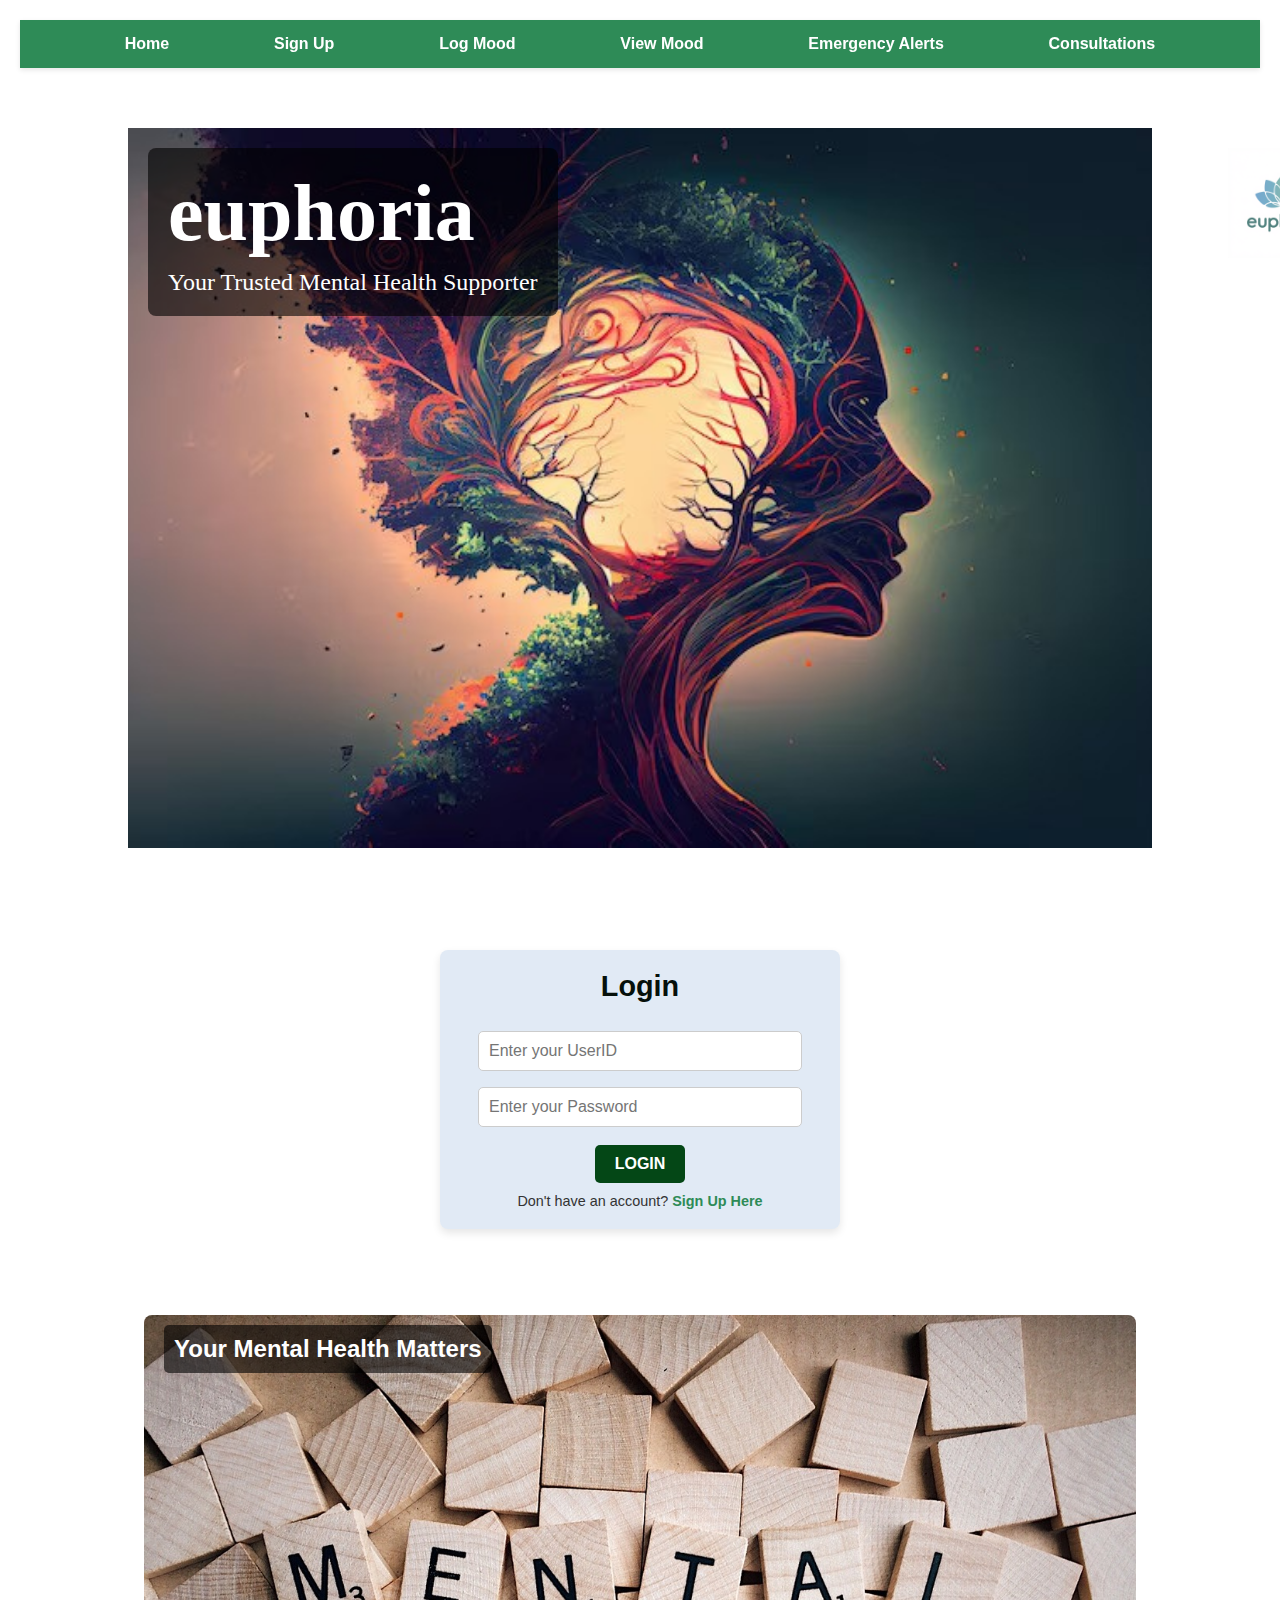
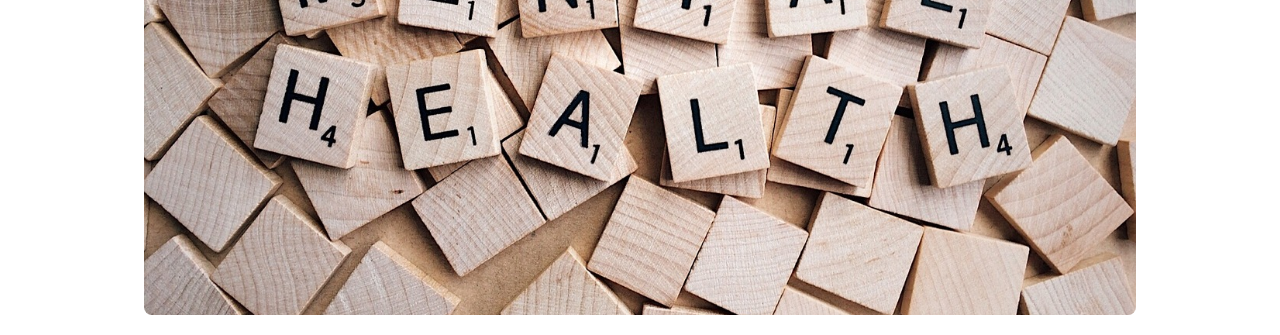
<file: index.html>
<!DOCTYPE html>
<html lang="en">
<head>
  <meta charset="UTF-8">
  <meta name="viewport" content="width=device-width, initial-scale=1.0">
  <title>Mental Health Supporter Web</title>
  <link rel="stylesheet" href="index.css">
</head>
<body>

  <!-- Navigation Bar -->
  <nav class="navbar">
    <ul>
      <li><a href="index.html">Home</a></li>
      <li><a href="signup.php">Sign Up</a></li>
      <li><a href="mood.html">Log Mood</a></li>
      <li><a href="Vmood.html">View Mood</a></li>
      <li><a href="alerts.html">Emergency Alerts</a></li>
      <li><a href="consultation.html">Consultations</a></li>
    </ul>
  </nav>

  <!-- Intro Section with Full-Screen Image and Text Overlay -->
  <section class="intro-section">

      <img src="logo1.png" alt="Euphoria Logo" class="logo-overlay">

    <div class="intro-text">
      <h1>euphoria</h1>
      <h2>Your Trusted Mental Health Supporter</h2>
    </div>
  </section>

  <br>
  <br>
  <br>
  <br>
 
 <!-- Login Section -->
 <div id="login" class="login-section">
  <h2>Login</h2>
  <form id="loginForm" action="login.php" method="POST">
    <input type="text" name="userID" id="loginUserID" placeholder="Enter your UserID" required>
      <input type="password" name="password" id="loginPassword" placeholder="Enter your Password" required>
      <div id="error-message" style="color: red; margin-top: 10px;">
          <?php if (isset($_GET['error'])) echo htmlspecialchars($_GET['error'], ENT_QUOTES, 'UTF-8'); ?>
      </div>
      <button type="submit" class="login-button">LOGIN</button>
</form>
    <p>Don't have an account? <a href="../SignUp/signUp.html">Sign Up Here</a></p>
  </div>
  
<br>
<br>
  <!-- Slideshow Section -->
  <div class="slideshow-container">
    <div class="slide fade">
      <img src="slide1.jpg" class="slide-image" alt="Mental Health Awareness 1">
      <div class="text-overlay">
        <h2>Your Mental Health Matters</h2>
      </div>
    </div>
    <div class="slide fade">
      <img src="slide2.jpg" class="slide-image" alt="Mental Health Awareness 2">
      <div class="text-overlay">
        <h2>Your Life is Precious to Us!</h2>
      </div>
    </div>
    <div class="slide fade">
      <img src="slide3.jpg" class="slide-image" alt="Mental Health Awareness 3">
      <div class="text-overlay">
        <h2>We Are Ready to Offer a Hand</h2>
      </div>
    </div>
  </div>



  <!-- Slideshow JavaScript -->
  <script>
    let slideIndex = 0;
    showSlides();

    function showSlides() {
      let slides = document.getElementsByClassName("slide");
      for (let i = 0; i < slides.length; i++) {
        slides[i].style.display = "none";
      }
      slideIndex++;
      if (slideIndex > slides.length) { slideIndex = 1 }
      slides[slideIndex - 1].style.display = "block";
      setTimeout(showSlides, 3000); // Change image every 3 seconds
    }
  </script>


</body>
</html>
</file>
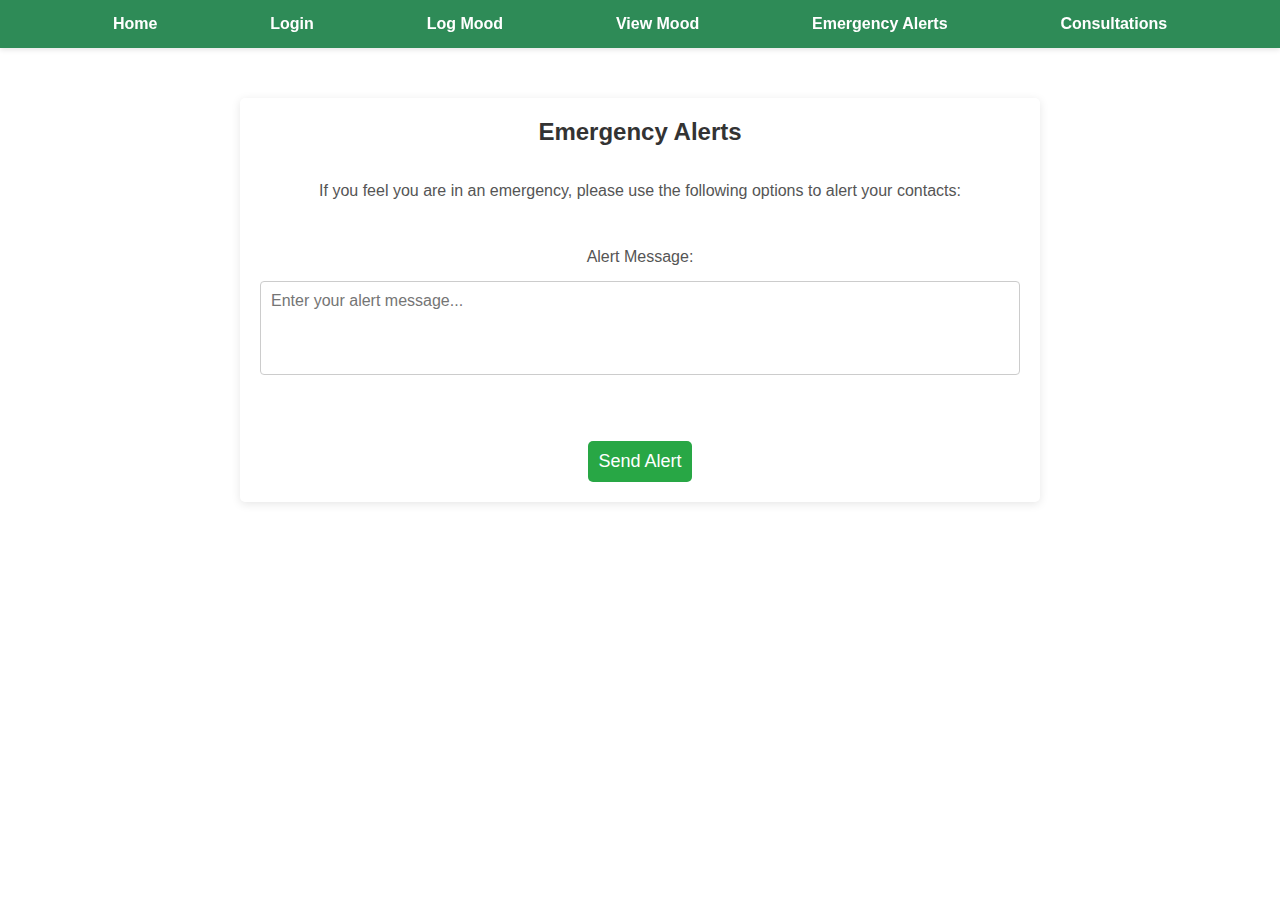
<file: alerts.html>
<!DOCTYPE html>
<html lang="en">
<head>
  <meta charset="UTF-8">
  <meta name="viewport" content="width=device-width, initial-scale=1.0">
  <title>Emergency Alerts</title>
  <link rel="stylesheet" href="alerts.css"> <!-- Ensure this path is correct -->
</head>
<body>

  <!-- Navigation Bar -->
  <nav class="navbar">
    <ul>
      <li><a href="index.html">Home</a></li>
      <li><a href="login.html">Login</a></li>
      <li><a href="mood.html">Log Mood</a></li>
      <li><a href="Vmood.html">View Mood</a></li>
      <li><a href="alerts.html">Emergency Alerts</a></li>
      <li><a href="consultation.html">Consultations</a></li>
    </ul>
  </nav>

  <img src="logo1.png" alt="Euphoria Logo" class="logo-overlay">

  <!-- Emergency Alerts Section -->
  <div class="alerts-container">
    <h2>Emergency Alerts</h2>
    <br>
    <br>
    <p>If you feel you are in an emergency, please use the following options to alert your contacts:</p>
    <br>
    
    <form id="alertForm">
      <label for="alertMessage">Alert Message:</label>
      <textarea id="alertMessage" rows="4" placeholder="Enter your alert message..." required></textarea>
      <br><br>
      <button type="submit" class="alert-button">Send Alert</button>
    </form>

    <div id="alertResponse" class="alert-response"></div>
  </div>

  <script src="alerts.js"></script>

</body>
</html>
</file>
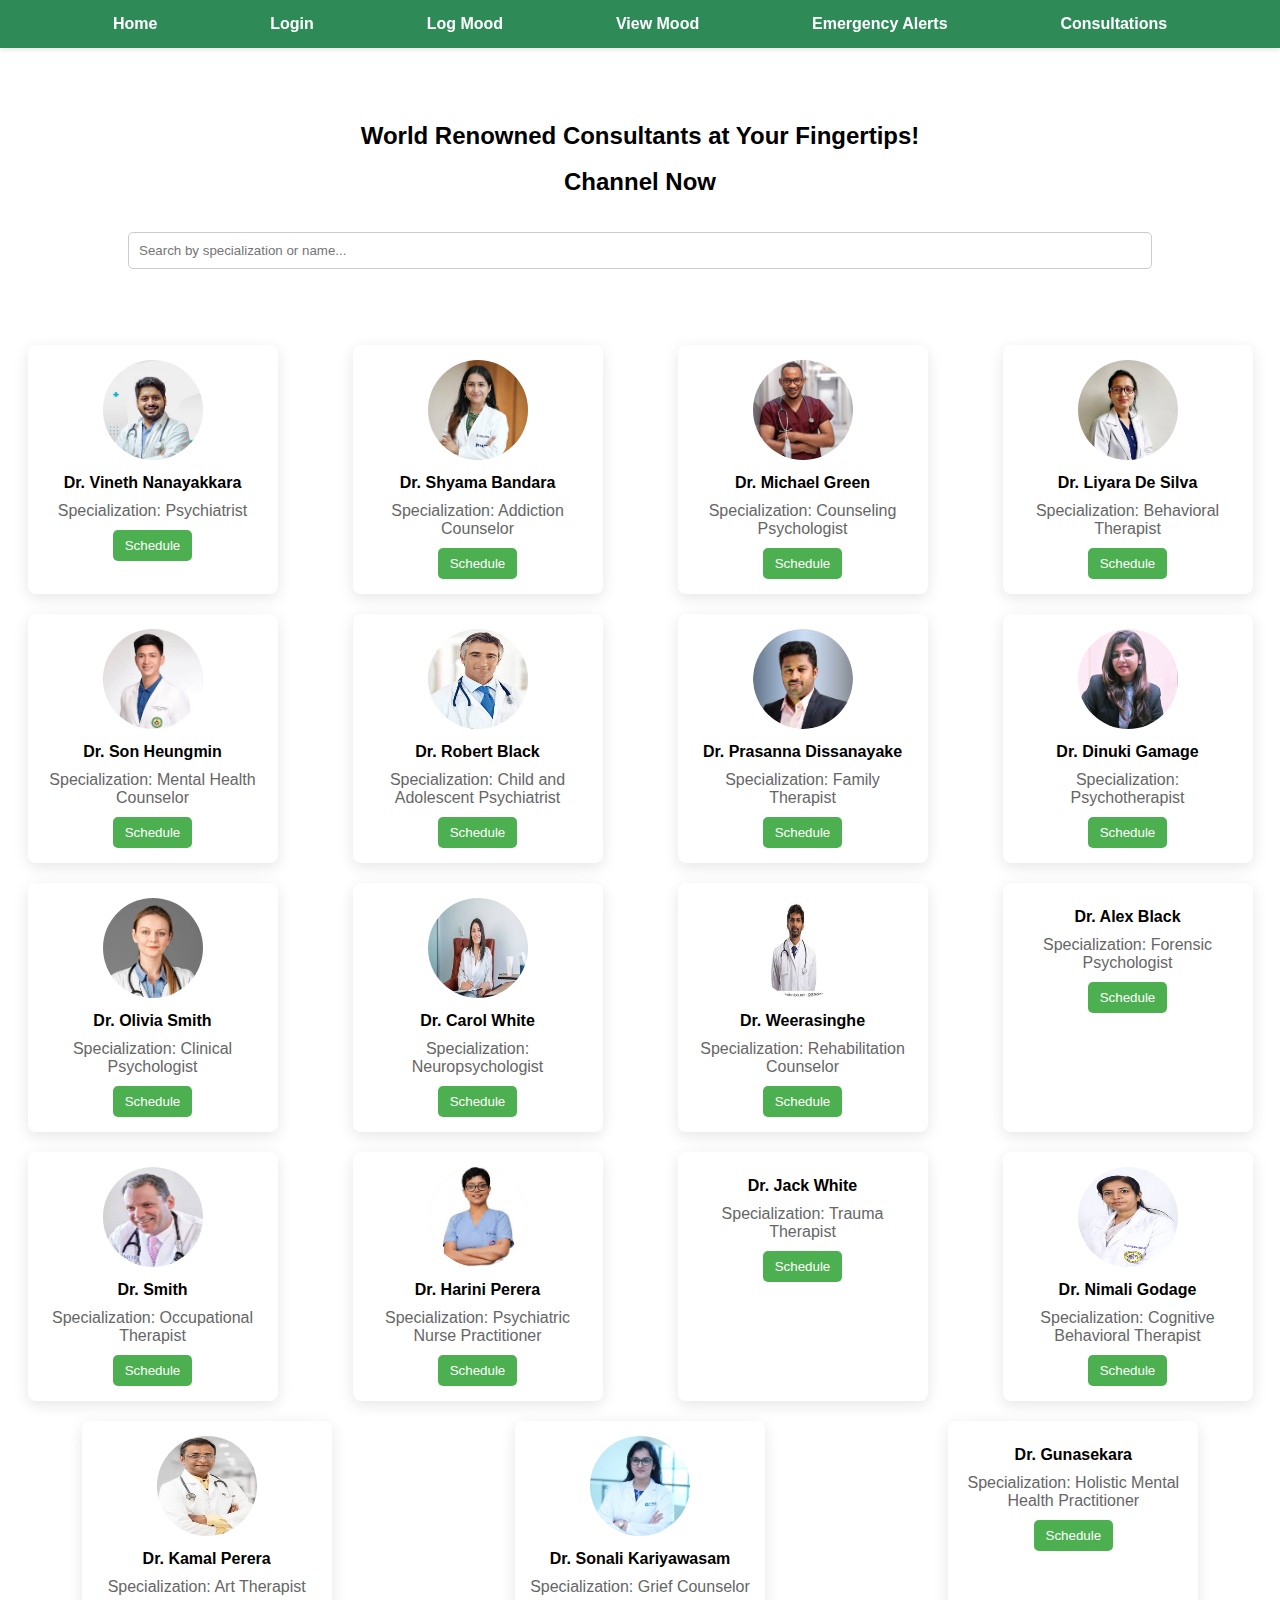
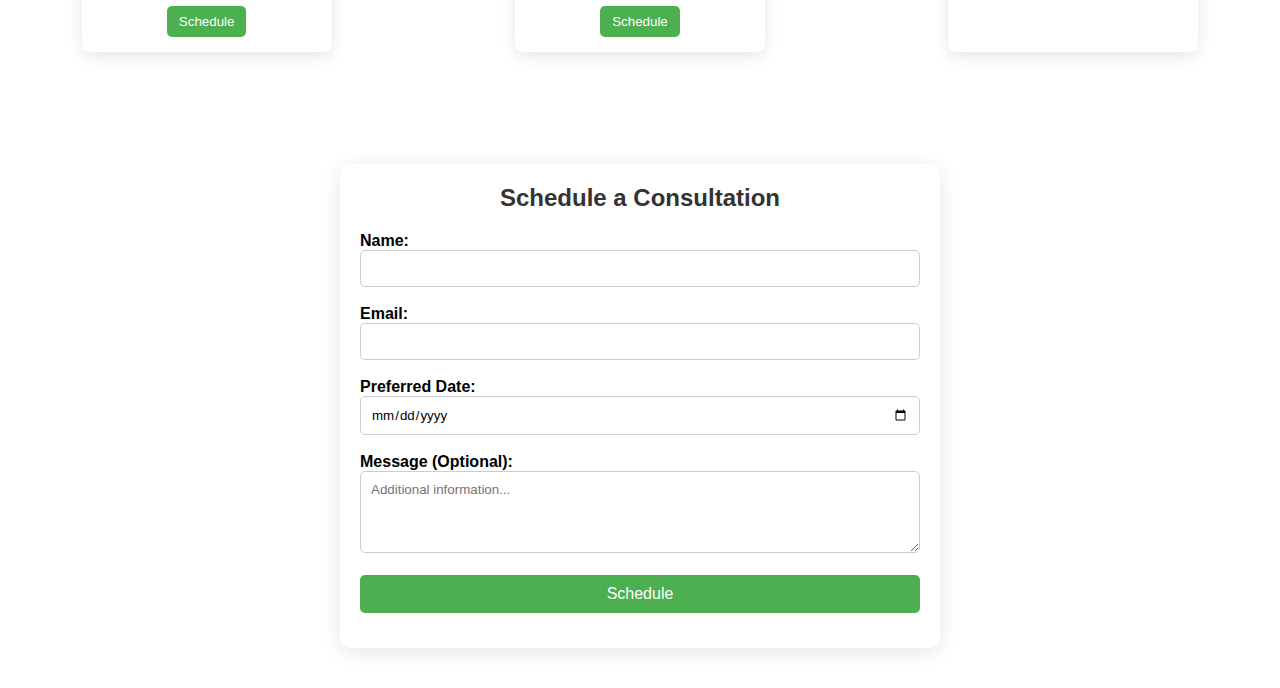
<file: consultation.html>
<!DOCTYPE html>
<html lang="en">
<head>
  <meta charset="UTF-8">
  <meta name="viewport" content="width=device-width, initial-scale=1.0">
  <title>Consultations</title>
  <link rel="stylesheet" href="consultation.css"> <!-- Ensure this path is correct -->
</head>
<body>

  <!-- Navigation Bar -->
  <nav class="navbar">
    <ul>
      <li><a href="index.html">Home</a></li>
      <li><a href="login.html">Login</a></li>
      <li><a href="mood.html">Log Mood</a></li>
      <li><a href="Vmood.html">View Mood</a></li>
      <li><a href="alerts.html">Emergency Alerts</a></li>
      <li><a href="consultation.html">Consultations</a></li>
    </ul>
  </nav>

  <img src="logo1.png" alt="Euphoria Logo" class="logo-overlay">

  <br>
  <br>
  <br>

  <div class="doctor-search-container">
    <h2>World Renowned Consultants at Your Fingertips!</h2>
    <br>
    <h2>Channel Now</h2>
    <br>
    <br>
    <input type="text" id="doctorSearch" placeholder="Search by specialization or name...">
  </div>

  <br>
  <br>
  <div class="doctor-profiles">
    <div class="doctor-card" data-specialization="Psychiatrist" data-name="Dr. Vineth Nanayakkara">
      <img src="doctor1.jpg" alt="Dr. Vineth Nanayakkara" class="doctor-photo">
      <h4>Dr. Vineth Nanayakkara</h4>
      <p>Specialization: Psychiatrist</p>
      <button onclick="scheduleDoctor('Dr. Vineth Nanayakkara')">Schedule</button>
    </div>

    <div class="doctor-card" data-specialization="Addiction Counselor" data-name="Dr. Shyama Bandara">
      <img src="doctor9.jpg" alt="Dr. Shyama Bandara" class="doctor-photo">
      <h4>Dr. Shyama Bandara</h4>
      <p>Specialization: Addiction Counselor</p>
      <button onclick="scheduleDoctor('Dr. Shyama Bandara')">Schedule</button>
    </div>
    
    <div class="doctor-card" data-specialization="Counseling Psychologist" data-name="Dr. Michael Green">
      <img src="doctor3.jpg" alt="Dr. Michael Green" class="doctor-photo">
      <h4>Dr. Michael Green</h4>
      <p>Specialization: Counseling Psychologist</p>
      <button onclick="scheduleDoctor('Dr. Michael Green')">Schedule</button>
    </div>
    
    <div class="doctor-card" data-specialization="Behavioral Therapist" data-name="Dr. Liyara De Silva">
      <img src="doctor6.jpg" alt="Dr. Liyara De Silva" class="doctor-photo">
      <h4>Dr. Liyara De Silva</h4>
      <p>Specialization: Behavioral Therapist</p>
      <button onclick="scheduleDoctor('Dr. Liyara De Silva')">Schedule</button>
    </div>
   
    <div class="doctor-card" data-specialization="Mental Health Counselor" data-name="Dr. Son Hyungmin">
      <img src="doctor5.jpg" alt="Dr. Son Hyungmin" class="doctor-photo">
      <h4>Dr. Son Heungmin</h4>
      <p>Specialization: Mental Health Counselor</p>
      <button onclick="scheduleDoctor('Dr. Son Hyungmin')">Schedule</button>
    </div>
    
    <div class="doctor-card" data-specialization="Child and Adolescent Psychiatrist" data-name="Dr. Robert Black">
      <img src="doctor8.jpg" alt="Dr. Robert Black" class="doctor-photo">
      <h4>Dr. Robert Black</h4>
      <p>Specialization: Child and Adolescent Psychiatrist</p>
      <button onclick="scheduleDoctor('Dr. Robert Black')">Schedule</button>
    </div>
    
    <div class="doctor-card" data-specialization="Family Therapist" data-name="Dr. Prasanna Dissanayake">
      <img src="doctor7.jpg" alt="Dr. Prasanna Dissanayake" class="doctor-photo">
      <h4>Dr. Prasanna Dissanayake</h4>
      <p>Specialization: Family Therapist</p>
      <button onclick="scheduleDoctor('Dr. Prasanna Dissanayake')">Schedule</button>
    </div>

    <div class="doctor-card" data-specialization="Psychotherapist" data-name="Dr. Dinuki Gamage">
      <img src="doctor4.jpg" alt="Dr. Dinuki Gamage" class="doctor-photo">
      <h4>Dr. Dinuki Gamage</h4>
      <p>Specialization: Psychotherapist</p>
      <button onclick="scheduleDoctor('Dr. Dinuki Gamage')">Schedule</button>
    </div>

    <div class="doctor-card" data-specialization="Clinical Psychologist" data-name="Dr. Olivia Smith">
      <img src="doctor2.jpg" alt="Dr. Olivia Smith" class="doctor-photo">
      <h4>Dr. Olivia Smith</h4>
      <p>Specialization: Clinical Psychologist</p>
      <button onclick="scheduleDoctor('Dr. Olivia Smith')">Schedule</button>
    </div>
    
    <div class="doctor-card" data-specialization="Neuropsychologist" data-name="Dr. Carol White">
      <img src="doctor10.jpg" alt="Dr. Carol White" class="doctor-photo">
      <h4>Dr. Carol White</h4>
      <p>Specialization: Neuropsychologist</p>
      <button onclick="scheduleDoctor('Dr. Carol White')">Schedule</button>
    </div>
    
    <div class="doctor-card" data-specialization="Rehabilitation Counselor" data-name="Dr. Weerasinghe">
      <img src="doctor11.jpg" alt="Dr. Weerasinghe" class="doctor-photo">
      <h4>Dr. Weerasinghe</h4>
      <p>Specialization: Rehabilitation Counselor</p>
      <button onclick="scheduleDoctor('Dr. Weerasinghe')">Schedule</button>
    </div>
    
    <div class="doctor-card" data-specialization="Forensic Psychologist" data-name="Dr. Alex Black">
      <h4>Dr. Alex Black</h4>
      <p>Specialization: Forensic Psychologist</p>
      <button onclick="scheduleDoctor('Dr. Alex Black')">Schedule</button>
    </div>
    
    <div class="doctor-card" data-specialization="Occupational Therapist" data-name="Dr. Smith">
      <img src="doctor13.jpg" alt="Dr. Smith" class="doctor-photo">
      <h4>Dr. Smith</h4>
      <p>Specialization: Occupational Therapist</p>
      <button onclick="scheduleDoctor('Dr. Smith')">Schedule</button>
    </div>
    
    <div class="doctor-card" data-specialization="Psychiatric Nurse Practitioner" data-name="Dr. Harini Perera">
      <img src="doctor14.jpg" alt="Dr. Harini Perera" class="doctor-photo">
      <h4>Dr. Harini Perera</h4>
      <p>Specialization: Psychiatric Nurse Practitioner</p>
      <button onclick="scheduleDoctor('Dr. Harini Perera')">Schedule</button>
    </div>
    
    <div class="doctor-card" data-specialization="Trauma Therapist" data-name="Dr. Jack White">
      <h4>Dr. Jack White</h4>
      <p>Specialization: Trauma Therapist</p>
      <button onclick="scheduleDoctor('Dr. Jack White')">Schedule</button>
    </div>
    
    <div class="doctor-card" data-specialization="Cognitive Behavioral Therapist" data-name="Dr. Nimali Godage">
      <img src="doctor16.jpg" alt="Dr. Nimali Godage" class="doctor-photo">
      <h4>Dr. Nimali Godage</h4>
      <p>Specialization: Cognitive Behavioral Therapist</p>
      <button onclick="scheduleDoctor('Dr. Nimali Godage')">Schedule</button>
    </div>
    
    <div class="doctor-card" data-specialization="Art Therapist" data-name="Dr. Kamal Perera">
      <img src="doctor17.jpg" alt="Dr. Kamal Perera" class="doctor-photo">
      <h4>Dr. Kamal Perera</h4>
      <p>Specialization: Art Therapist</p>
      <button onclick="scheduleDoctor('Dr. Kamal Perera')">Schedule</button>
    </div>
    
    <div class="doctor-card" data-specialization="Grief Counselor" data-name="Dr. Sonali Kariyawasam">
      <img src="doctor19.jpg" alt="Dr. Sonali Kariyawasam" class="doctor-photo">
      <h4>Dr. Sonali Kariyawasam</h4>
      <p>Specialization: Grief Counselor</p>
      <button onclick="scheduleDoctor('Dr. Sonali Kariyawasam')">Schedule</button>
    </div>
    
    <div class="doctor-card" data-specialization="Holistic Mental Health Practitioner" data-name="Dr. Gunasekara">
      <h4>Dr. Gunasekara</h4>
      <p>Specialization: Holistic Mental Health Practitioner</p>
      <button onclick="scheduleDoctor('Dr. Gunasekara')">Schedule</button>
    </div>
    
  </div>

  <br>
  <br>
  <br>
  <br>

  <!-- Consultations Section -->
  <div class="consultation-container">
    <h2>Schedule a Consultation</h2>
    <form id="consultationForm">
      <label for="name">Name:</label>
      <input type="text" id="name" required>
      <br><br>
      <label for="email">Email:</label>
      <input type="email" id="email" required>
      <br><br>
      <label for="date">Preferred Date:</label>
      <input type="date" id="date" required>
      <br><br>
      <label for="message">Message (Optional):</label>
      <textarea id="message" rows="4" placeholder="Additional information..."></textarea>
      <br><br>
      <button type="submit" class="consultation-button">Schedule</button>
    </form>

    <div id="consultationResponse" class="consultation-response"></div>
  </div>

  <script src="consultation.js"></script>

</body>
</html>
</file>
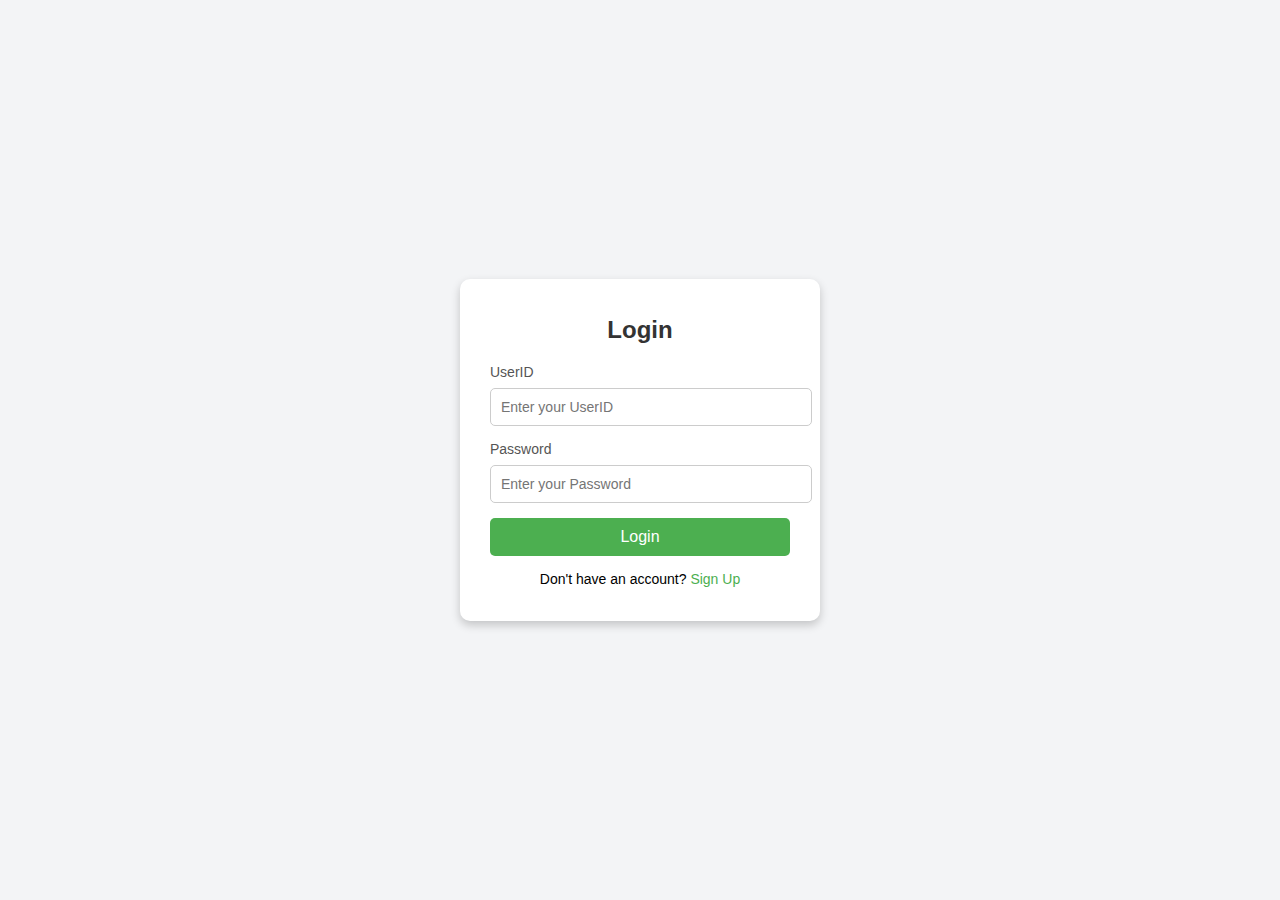
<file: login.html>
<!DOCTYPE html>
<html lang="en">
<head>
  <meta charset="UTF-8">
  <meta name="viewport" content="width=device-width, initial-scale=1.0">
  <title>Login</title>
  <link rel="stylesheet" href="login.css">
</head>
<body>
  <div class="login-container">
    <h1>Login</h1>
    <form action="login.php" method="POST">
      <label for="userID">UserID</label>
      <input type="text" id="userID" name="userID" placeholder="Enter your UserID" required>
      
      <label for="password">Password</label>
      <input type="password" id="password" name="password" placeholder="Enter your Password" required>
      
      <!-- Display error message if there is one -->
      <div id="error-message" style="color: red;">
        <?php if (isset($_GET['error'])) echo htmlspecialchars($_GET['error'], ENT_QUOTES, 'UTF-8'); ?>
      </div>
      
      <button type="submit">Login</button>
    </form>
    <p>Don't have an account? <a href="../SignUp/signup.html">Sign Up</a></p>
  </div>
</body>
</html>
</file>
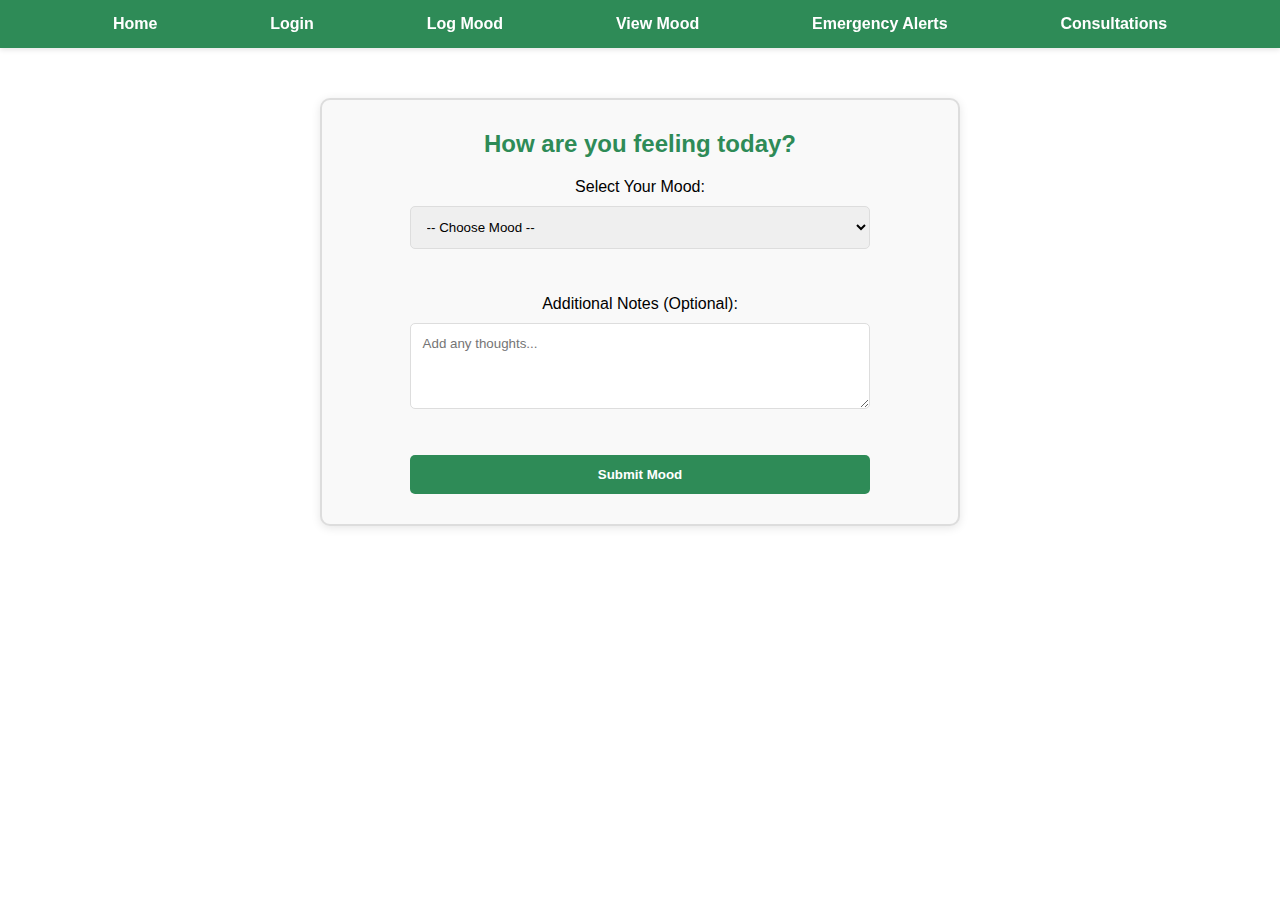
<file: mood.html>
<!DOCTYPE html>
<html lang="en">
<head>
  <meta charset="UTF-8">
  <meta name="viewport" content="width=device-width, initial-scale=1.0">
  <title>Log Mood</title>
  <link rel="stylesheet" href="mood.css">
</head>
<body>

  <!-- Navigation Bar -->
  <nav class="navbar">
    <ul>
      <li><a href="index.html">Home</a></li>
      <li><a href="login.html">Login</a></li>
      <li><a href="mood.html">Log Mood</a></li>
      <li><a href="Vmood.html">View Mood</a></li>
      <li><a href="alerts.html">Emergency Alerts</a></li>
      <li><a href="consultation.html">Consultations</a></li>
    </ul>
  </nav>

  <img src="logo1.png" alt="Euphoria Logo" class="logo-overlay">

  <!-- Log Mood Section -->
  <div class="mood-container">
    <h2>How are you feeling today?</h2>
    <form id="moodForm">
      <label for="mood">Select Your Mood:</label>
      <select id="mood" name="mood" required>
        <option value="">-- Choose Mood --</option>
        <option value="happy">😊 Happy</option>
        <option value="sad">😢 Sad</option>
        <option value="anxious">😰 Anxious</option>
        <option value="angry">😠 Angry</option>
        <option value="neutral">😐 Neutral</option>
      </select>
      <br><br>
      <label for="note">Additional Notes (Optional):</label>
      <textarea id="note" name="note" rows="4" placeholder="Add any thoughts..."></textarea>
      <br><br>
      <button type="submit" class="mood-button">Submit Mood</button>
    </form>
  </div>

  <script src="mood.js"></script>
</body>
</html>
</file>
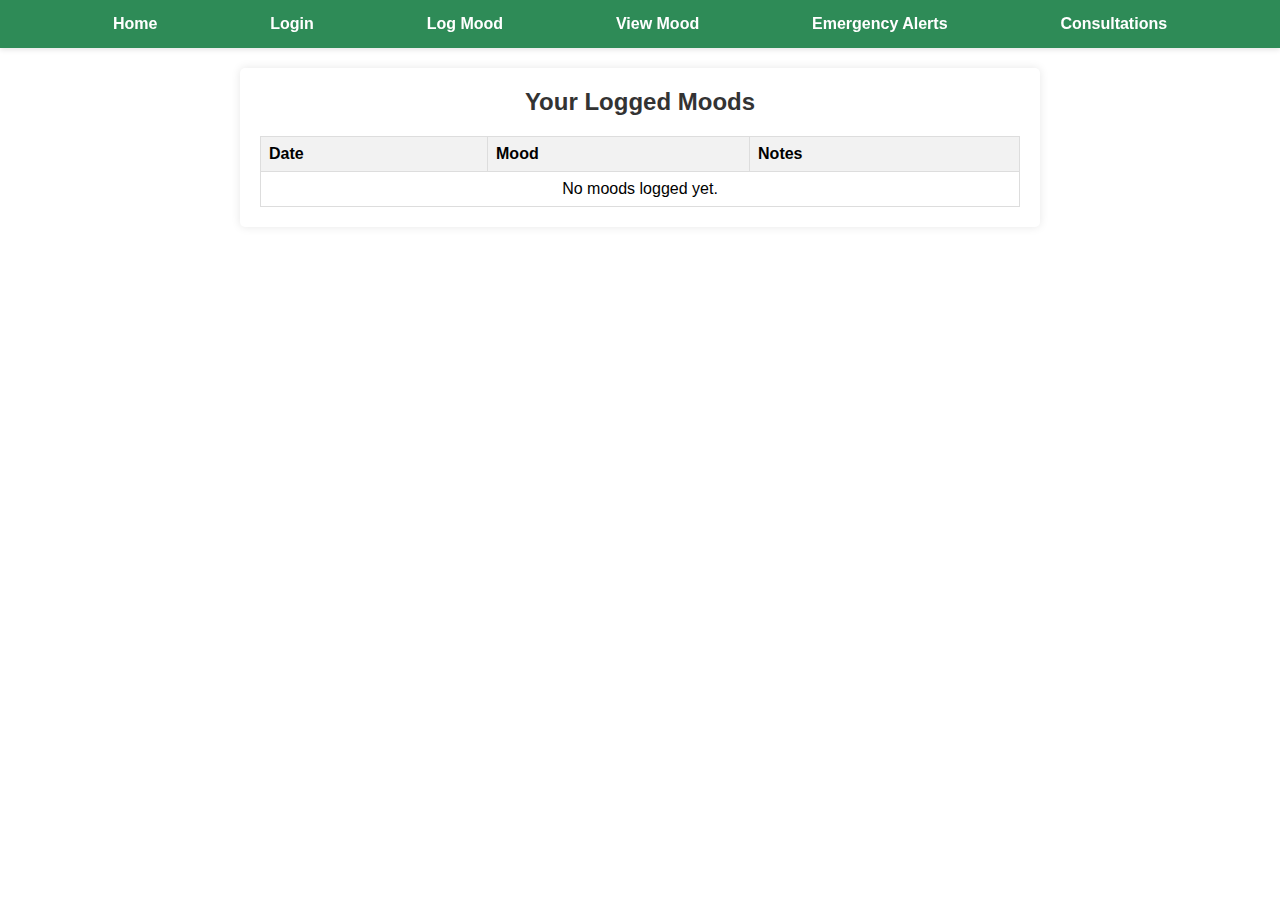
<file: Vmood.html>
<!DOCTYPE html>
<html lang="en">
<head>
  <meta charset="UTF-8">
  <meta name="viewport" content="width=device-width, initial-scale=1.0">
  <title>View Mood</title>
  <link rel="stylesheet" href="Vmood.css"> <!-- Ensure this path is correct -->
</head>
<body>

  <!-- Navigation Bar -->
  <nav class="navbar">
    <ul>
      <li><a href="index.html">Home</a></li>
      <li><a href="login.html">Login</a></li>
      <li><a href="mood.html">Log Mood</a></li>
      <li><a href="Vmood.html">View Mood</a></li>
      <li><a href="alerts.html">Emergency Alerts</a></li>
      <li><a href="consultation.html">Consultations</a></li>
    </ul>
  </nav>

  <img src="logo1.png" alt="Euphoria Logo" class="logo-overlay">

  <!-- View Mood Section -->
  <div class="view-mood-container">
    <h2>Your Logged Moods</h2>

    <table class="mood-table">
      <thead>
        <tr>
          <th>Date</th>
          <th>Mood</th>
          <th>Notes</th>
        </tr>
      </thead>
      <tbody id="moodData">
        <!-- JavaScript will populate this section -->
      </tbody>
    </table>
  </div>

  <script>
    // Sample data: Replace this with data from your backend or local storage.
    const moods = []; // Change this to an empty array to simulate no logged moods

    // Dynamically add rows to the table.
    const moodData = document.getElementById('moodData');

    if (moods.length === 0) {
        const row = document.createElement('tr');
        const emptyCell = document.createElement('td');
        emptyCell.colSpan = 3; // Span across all columns
        emptyCell.textContent = 'No moods logged yet.';
        emptyCell.style.textAlign = 'center'; // Center the text
        row.appendChild(emptyCell);
        moodData.appendChild(row);
    } else {
        moods.forEach(entry => {
            const row = document.createElement('tr');

            const dateCell = document.createElement('td');
            dateCell.textContent = entry.date;

            const moodCell = document.createElement('td');
            moodCell.textContent = entry.mood;

            const notesCell = document.createElement('td');
            notesCell.textContent = entry.notes || 'No notes provided';

            row.appendChild(dateCell);
            row.appendChild(moodCell);
            row.appendChild(notesCell);

            moodData.appendChild(row);
        });
    }
  </script>

</body>
</html>
</file>
<file: alerts.css>
*{
    margin: 0;
    padding: 0;
    box-sizing: border-box;
    font-family: 'Arial', sans-serif;
  }

.navbar {
    background-color: #2E8B57; /* Green background */
    padding: 15px;
    display: flex;
    justify-content: space-around;
    align-items: center;
    position: sticky;
    top: 0;
    z-index: 100;
    box-shadow: 0 2px 5px rgba(0, 0, 0, 0.1);
  }
  
  .navbar ul {
    list-style: none;
    display: flex;
    width: 100%;
    justify-content: space-evenly;
  }
  
  .navbar a {
    color: white;
    text-decoration: none;
    padding: 10px 15px;
    font-weight: bold;
    border-radius: 5px;
  }
  
  .navbar a:hover {
    background-color: #3CB371;
  }

  .logo-overlay {
    position: absolute;
    top: 50px; /* Adjust vertical positioning */
    left: 1400px; /* Adjust horizontal positioning */
    height: 110px; /* Adjust logo size */
    width: auto; /* Maintain aspect ratio */
  }

  .alerts-container {
    max-width: 800px;
    margin: 50px auto; /* Center the container */
    padding: 20px;
    background-color: white;
    border-radius: 5px;
    box-shadow: 0 2px 10px rgba(0, 0, 0, 0.1);
    display: flex;
    flex-direction: column; /* Stack elements vertically */
    align-items: stretch; /* Stretch children to fill the container */
}

h2 {
    text-align: center;
    color: #333;
}

p {
    text-align: center;
    color: #555;
    margin-bottom: 20px;
}

label {
    margin: 10px 0;
    display: block;
    color: #555;
}

textarea {
    width: 100%;
    padding: 10px;
    margin: 5px 0 20px;
    border: 1px solid #ccc;
    border-radius: 4px;
    font-size: 16px;
    resize: none; /* Prevent resizing */
}

textarea:focus {
    border-color: #007BFF;
    outline: none;
}

/* Centering the button */
#alertForm {
    display: flex;
    flex-direction: column; /* Stack elements vertically */
    align-items: center; /* Center horizontally */
}

.alert-button {
    padding: 10px;
    background-color: #28a745; /* Green button for alerts */
    color: white;
    border: none;
    border-radius: 5px;
    cursor: pointer;
    font-size: 18px;
    margin-top: 10px; /* Optional: add some space above the button */
}

.alert-button:hover {
    background-color: #218838; /* Darker green on hover */
}

.alert-response {
    margin-top: 20px;
    padding: 10px;
    color: #fff;
    border-radius: 5px;
    display: none; /* Hidden by default */
}

/* Responsive Styles */
@media (max-width: 600px) {
    .alerts-container {
        margin: 20px;
        padding: 15px;
    }
}
</file>
<file: consultation.css>
*{
    margin: 0;
    padding: 0;
    box-sizing: border-box;
    font-family: 'Arial', sans-serif;
  }

.navbar {
    background-color: #2E8B57; /* Green background */
    padding: 15px;
    display: flex;
    justify-content: space-around;
    align-items: center;
    position: sticky;
    top: 0;
    z-index: 100;
    box-shadow: 0 2px 5px rgba(0, 0, 0, 0.1);
  }
  
  .navbar ul {
    list-style: none;
    display: flex;
    width: 100%;
    justify-content: space-evenly;
  }
  
  .navbar a {
    color: white;
    text-decoration: none;
    padding: 10px 15px;
    font-weight: bold;
    border-radius: 5px;
  }
  
  .navbar a:hover {
    background-color: #3CB371;
  }

  .logo-overlay {
    position: absolute;
    top: 50px; /* Adjust vertical positioning */
    left: 1400px; /* Adjust horizontal positioning */
    height: 110px; /* Adjust logo size */
    width: auto; /* Maintain aspect ratio */
  }

  .doctor-search-container {
    margin: 20px auto;
    text-align: center;
}

#doctorSearch {
    padding: 10px;
    width: 80%;
    border: 1px solid #ccc;
    border-radius: 5px;
}

.doctor-profiles {
    display: flex;
    flex-wrap: wrap;
    justify-content: space-around;
    gap: 20px;
    margin-top: 20px;
}

.doctor-card {
    width: 250px;
    padding: 15px;
    background-color: #fff;
    border-radius: 8px;
    box-shadow: 0 4px 15px rgba(0, 0, 0, 0.1);
    text-align: center;
}

.doctor-photo {
    width: 100px;
    height: 100px;
    border-radius: 50%;
}

.doctor-card h4 {
    margin: 10px 0;
}

.doctor-card p {
    color: #666;
}

.doctor-card button {
    background-color: #4CAF50;
    color: white;
    border: none;
    border-radius: 5px;
    padding: 8px 12px;
    cursor: pointer;
    margin-top: 10px;
}


  .consultation-container {
    max-width: 600px; /* Limit the width */
    margin: 40px auto; /* Center the container */
    padding: 20px;
    background-color: #fff;
    border-radius: 10px; /* Rounded corners */
    box-shadow: 0 4px 20px rgba(0, 0, 0, 0.1); /* Subtle shadow for depth */
    text-align: left; /* Align text to the left */
}

.consultation-container h2 {
    text-align: center;
    color: #333;
    margin-bottom: 20px; /* Space below heading */
}

.form-group {
    margin-bottom: 15px; /* Space between form elements */
}

label {
    font-weight: bold; /* Bold labels for better readability */
}

input[type="text"],
input[type="email"],
input[type="date"],
textarea {
    width: 100%; /* Full width inputs */
    padding: 10px;
    border: 1px solid #ccc; /* Light border */
    border-radius: 5px; /* Rounded corners */
    box-sizing: border-box; /* Includes padding in width */
    transition: border 0.3s; /* Smooth border transition */
}

input[type="text"]:focus,
input[type="email"]:focus,
input[type="date"]:focus,
textarea:focus {
    border-color: #4CAF50; /* Change border color on focus */
}

.consultation-button {
    background-color: #4CAF50; /* Green */
    color: white;
    padding: 10px 15px;
    border: none;
    border-radius: 5px;
    cursor: pointer;
    width: 100%; /* Full width button */
    font-size: 16px; /* Larger font size */
    transition: background-color 0.3s; /* Smooth transition */
}

.consultation-button:hover {
    background-color: #45a049; /* Darker green */
}

.consultation-response {
    margin-top: 15px;
    text-align: center;
    color: green; /* Set response text color to green */
}
</file>
<file: login.css>
/* General styles */
body {
    margin: 0;
    padding: 0;
    font-family: Arial, sans-serif;
    background-color: #f3f4f6;
    display: flex;
    justify-content: center;
    align-items: center;
    height: 100vh;
  }
  
  /* Container for the login form */
  .login-container {
    background-color: #ffffff;
    padding: 20px 30px;
    border-radius: 10px;
    box-shadow: 0 4px 10px rgba(0, 0, 0, 0.2);
    width: 300px;
    text-align: center;
  }
  
  /* Header */
  .login-container h1 {
    margin-bottom: 20px;
    font-size: 24px;
    color: #333333;
  }
  
  /* Labels */
  .login-container label {
    display: block;
    text-align: left;
    margin-bottom: 8px;
    font-size: 14px;
    color: #555555;
  }
  
  /* Input fields */
  .login-container input {
    width: 100%;
    padding: 10px;
    margin-bottom: 15px;
    border: 1px solid #cccccc;
    border-radius: 5px;
    font-size: 14px;
  }
  
  /* Button */
  .login-container button {
    width: 100%;
    padding: 10px;
    background-color: #4caf50;
    color: #ffffff;
    border: none;
    border-radius: 5px;
    font-size: 16px;
    cursor: pointer;
  }
  
  .login-container button:hover {
    background-color: #45a049;
  }
  
  /* Error message */
  #error-message {
    font-size: 12px;
    text-align: left;
  }
  
  /* Link for sign-up */
  .login-container p {
    margin-top: 15px;
    font-size: 14px;
  }
  
  .login-container a {
    color: #4caf50;
    text-decoration: none;
  }
  
  .login-container a:hover {
    text-decoration: underline;
  }
</file>
<file: mood.css>
/* Mood Page Styling */
.navbar {
  background-color: #2E8B57; /* Green background */
  padding: 15px;
  display: flex;
  justify-content: space-around;
  align-items: center;
  position: sticky;
  top: 0;
  z-index: 100;
  box-shadow: 0 2px 5px rgba(0, 0, 0, 0.1);
}

.navbar ul {
  list-style: none;
  display: flex;
  width: 100%;
  justify-content: space-evenly;
}

.navbar a {
  color: white;
  text-decoration: none;
  padding: 10px 15px;
  font-weight: bold;
  border-radius: 5px;
}

.navbar a:hover {
  background-color: #3CB371;
}

*{
  margin: 0;
  padding: 0;
  box-sizing: border-box;
  font-family: 'Arial', sans-serif;
}

.logo-overlay {
  position: absolute;
  top: 50px; /* Adjust vertical positioning */
  left: 1400px; /* Adjust horizontal positioning */
  height: 110px; /* Adjust logo size */
  width: auto; /* Maintain aspect ratio */
}

.mood-container {
    width: 50%;
    margin: 50px auto;
    padding: 30px;
    background-color: #f9f9f9;
    border-radius: 10px;
    box-shadow: 0 2px 10px rgba(0, 0, 0, 0.1);
    text-align: center;
    border: 2px solid #ddd;
  }
  
  .mood-container h2 {
    margin-bottom: 20px;
    color: #2E8B57;
  }
  
  .mood-container form {
    display: flex;
    flex-direction: column;
    align-items: center;
  }
  
  .mood-container select, 
  .mood-container textarea {
    width: 80%;
    padding: 12px;
    margin: 10px 0;
    border: 1px solid #ddd;
    border-radius: 5px;
  }
  
  .mood-button {
    width: 80%;
    padding: 12px;
    background-color: #2E8B57;
    color: white;
    border: none;
    border-radius: 5px;
    font-weight: bold;
    cursor: pointer;
  }
  
  .mood-button:hover {
    background-color: #3CB371;
  }
  
  /* Responsive Design */
  @media (max-width: 768px) {
    .mood-container {
      width: 80%;
    }
  }
</file>
<file: Vmood.css>
.navbar {
  background-color: #2E8B57; /* Green background */
  padding: 15px;
  display: flex;
  justify-content: space-around;
  align-items: center;
  position: sticky;
  top: 0;
  z-index: 100;
  box-shadow: 0 2px 5px rgba(0, 0, 0, 0.1);
}

.navbar ul {
  list-style: none;
  display: flex;
  width: 100%;
  justify-content: space-evenly;
}

.navbar a {
  color: white;
  text-decoration: none;
  padding: 10px 15px;
  font-weight: bold;
  border-radius: 5px;
}

.navbar a:hover {
  background-color: #3CB371;
}

*{
  margin: 0;
  padding: 0;
  box-sizing: border-box;
  font-family: 'Arial', sans-serif;
}

.logo-overlay {
  position: absolute;
  top: 50px; /* Adjust vertical positioning */
  left: 1400px; /* Adjust horizontal positioning */
  height: 110px; /* Adjust logo size */
  width: auto; /* Maintain aspect ratio */
}

.view-mood-container {
    max-width: 800px;
    margin: 20px auto;
    padding: 20px;
    background-color: #fff;
    border-radius: 5px;
    box-shadow: 0 0 10px rgba(0, 0, 0, 0.1);
}

.view-mood-container h2 {
    text-align: center;
    color: #333;
}

.mood-table {
    width: 100%;
    border-collapse: collapse;
    margin-top: 20px;
}

.mood-table th, .mood-table td {
    border: 1px solid #ddd;
    padding: 8px;
    text-align: left;
}

.mood-table th {
    background-color: #f2f2f2;
}
</file>
<file: index.css>
/* Reset margin and padding for all elements */
* {
  margin: 0;
  padding: 0;
  box-sizing: border-box;
}

/* Body styling */
body {
  font-family: 'Roboto', sans-serif;
  color: #333;
  overflow-x: hidden;
  margin: 20px;
}

/* Navigation Bar */
.navbar {
  background-color: #2E8B57;
  padding: 15px;
  display: flex;
  justify-content: space-around;
  align-items: center;
  position: sticky;
  top: 0;
  z-index: 100;
  box-shadow: 0 2px 5px rgba(0, 0, 0, 0.1);
}

.navbar ul {
  list-style: none;
  display: flex;
  width: 100%;
  justify-content: space-evenly;
}

.navbar a {
  color: white;
  text-decoration: none;
  padding: 10px 15px;
  font-weight: bold;
  border-radius: 5px;
}

.navbar a:hover {
  background-color: #3CB371;
}

.logo-overlay {
  position: absolute;
  top: 20px; /* Adjust vertical positioning */
  left: 1100px; /* Adjust horizontal positioning */
  height: 110px; /* Adjust logo size */
  width: auto; /* Maintain aspect ratio */
  z-index: 10; /* Ensure it appears above the background image */
}

/* Intro Section */
.intro-section {
  position: relative;
  width: 80vw;
  height: 80vh;
  background-image: url('intro-image.jpg');
  background-size: cover;
  background-position: center;
  background-repeat: no-repeat;
  display: flex;
  align-items: flex-start; /* Align content to the top */
  justify-content: flex-start; /* Align content to the left */
  margin: 60px auto 0;
}

.intro-text {
  color: #fff;
  background-color: rgba(0, 0, 0, 0.6); /* Semi-transparent dark background */
  padding: 20px;
  margin: 20px;
  border-radius: 8px;
  max-width: 600px;
}

.intro-text h1 {
  font-family: 'Georgia', serif;
  font-size: 5em;
  margin-bottom: 10px;
}

.intro-text h2 {
  font-family: 'Georgia', serif;
  font-size: 1.5em; /* Reduced font size for subtitle */
  font-weight: normal;
  margin-top: 5px;
}

/* Slideshow Container */
.slideshow-container {
  position: relative;
  max-width: 80%;
  margin: 20px auto;
  height: 600px;
  overflow: hidden;
  border-radius: 8px;
}

.slide {
  display: none;
}

.slide-image {
  width: 100%;
  height: 100%;
  object-fit: cover;
  display: block;
}

.text-overlay {
  position: absolute;
  top: 10px;
  left: 20px;
  background: rgba(0, 0, 0, 0.6);
  color: #fff;
  padding: 10px;
  border-radius: 5px;
}

/* Fade-in animation */
.fade {
  animation-name: fadeEffect;
  animation-duration: 1.5s;
}

@keyframes fadeEffect {
  from { opacity: 0.4; }
  to { opacity: 1; }
}

/* Login Section */
.login-section {
  background-color: #e1eaf5;
  max-width: 400px;
  margin: 30px auto;
  padding: 20px;
  border-radius: 8px;
  box-shadow: 0 4px 8px rgba(0, 0, 0, 0.1);
  text-align: center;
}

.login-section h2 {
  font-size: 1.8em;
  margin-bottom: 20px;
  color: #06100b;
}

.login-section input[type="text"],
.login-section input[type="password"] {
  width: 90%;
  padding: 10px;
  margin: 8px 0;
  border: 1px solid #ccc;
  border-radius: 5px;
  font-size: 1em;
}

.login-button {
  background-color: #044716;
  color: #fff;
  padding: 10px 20px;
  border: none;
  border-radius: 5px;
  cursor: pointer;
  font-size: 1em;
  font-weight: bold;
}

.login-button:hover {
  background-color: #2E8B57;
}

.login-section p {
  font-size: 0.9em;
  margin-top: 10px;
}

.login-section p a {
  color: #2E8B57;
  text-decoration: none;
  font-weight: bold;
}

.login-section p a:hover {
  text-decoration: underline;
}
</file>
